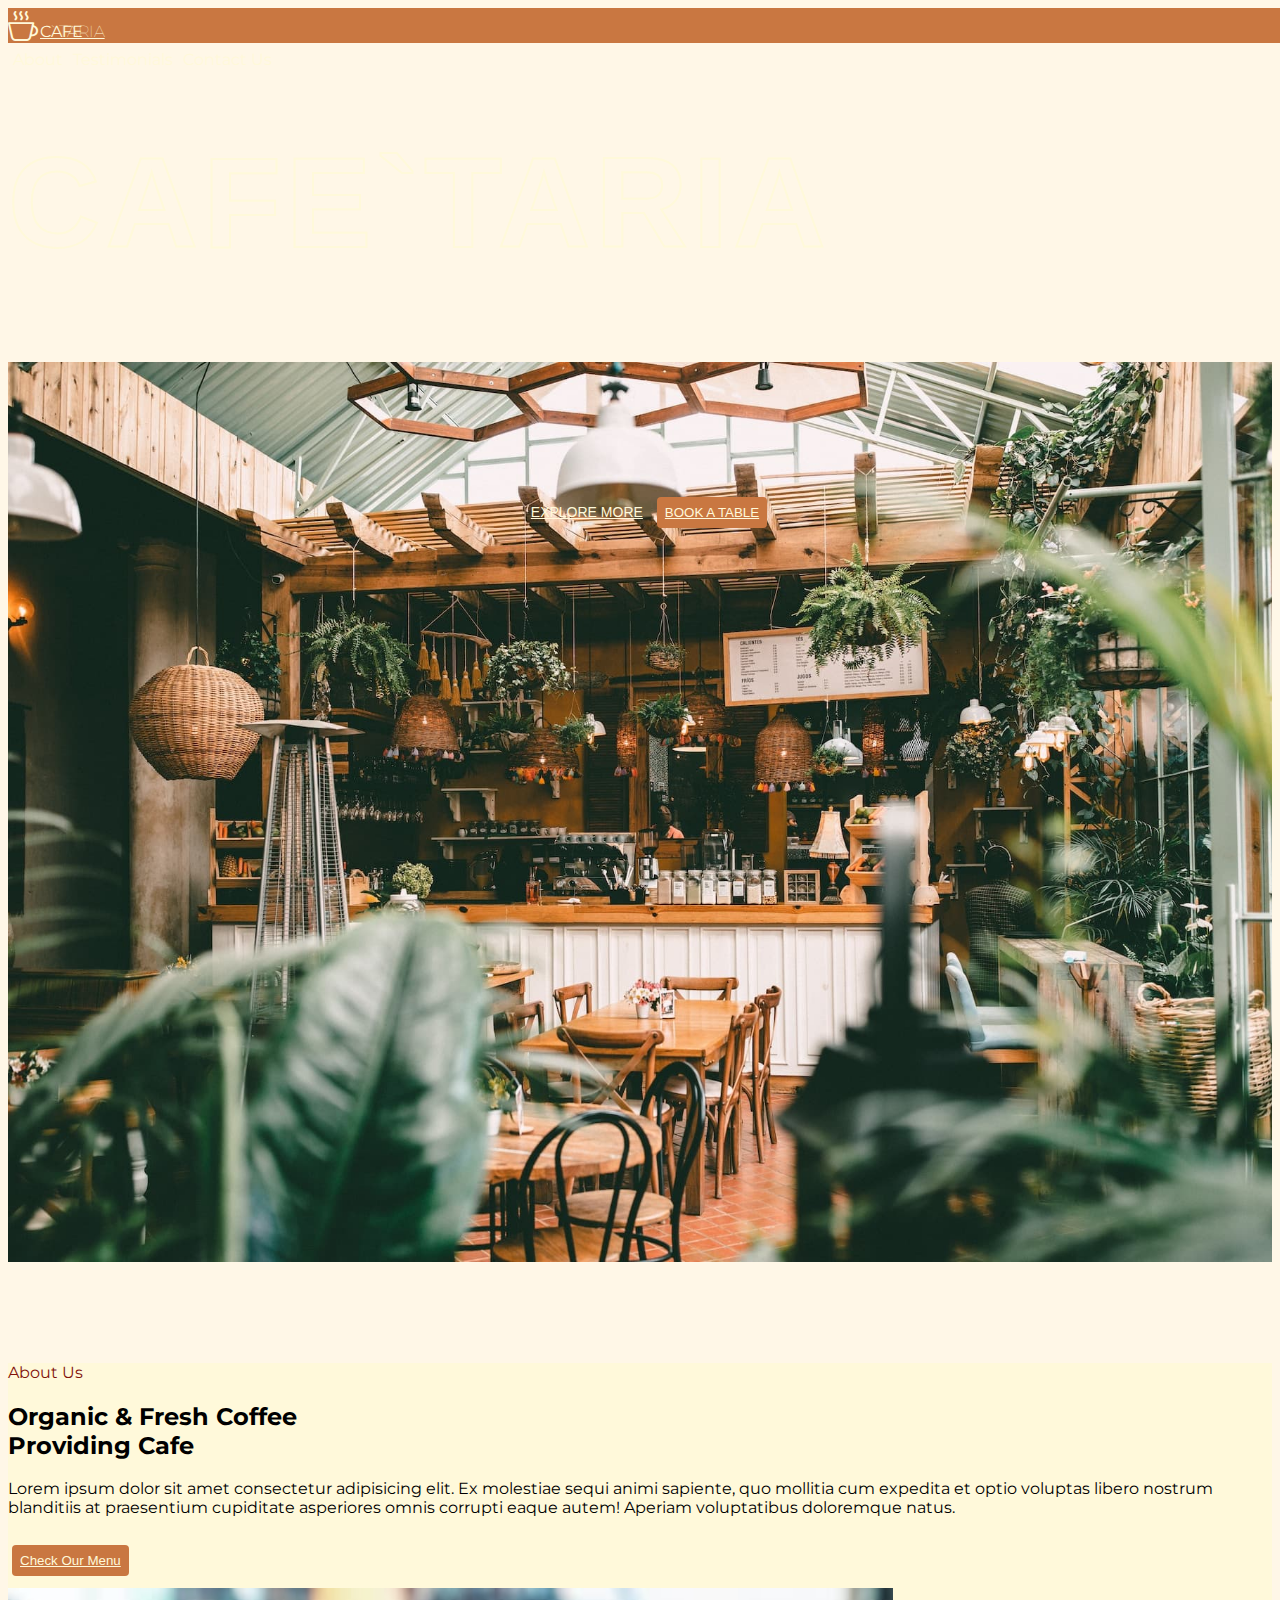
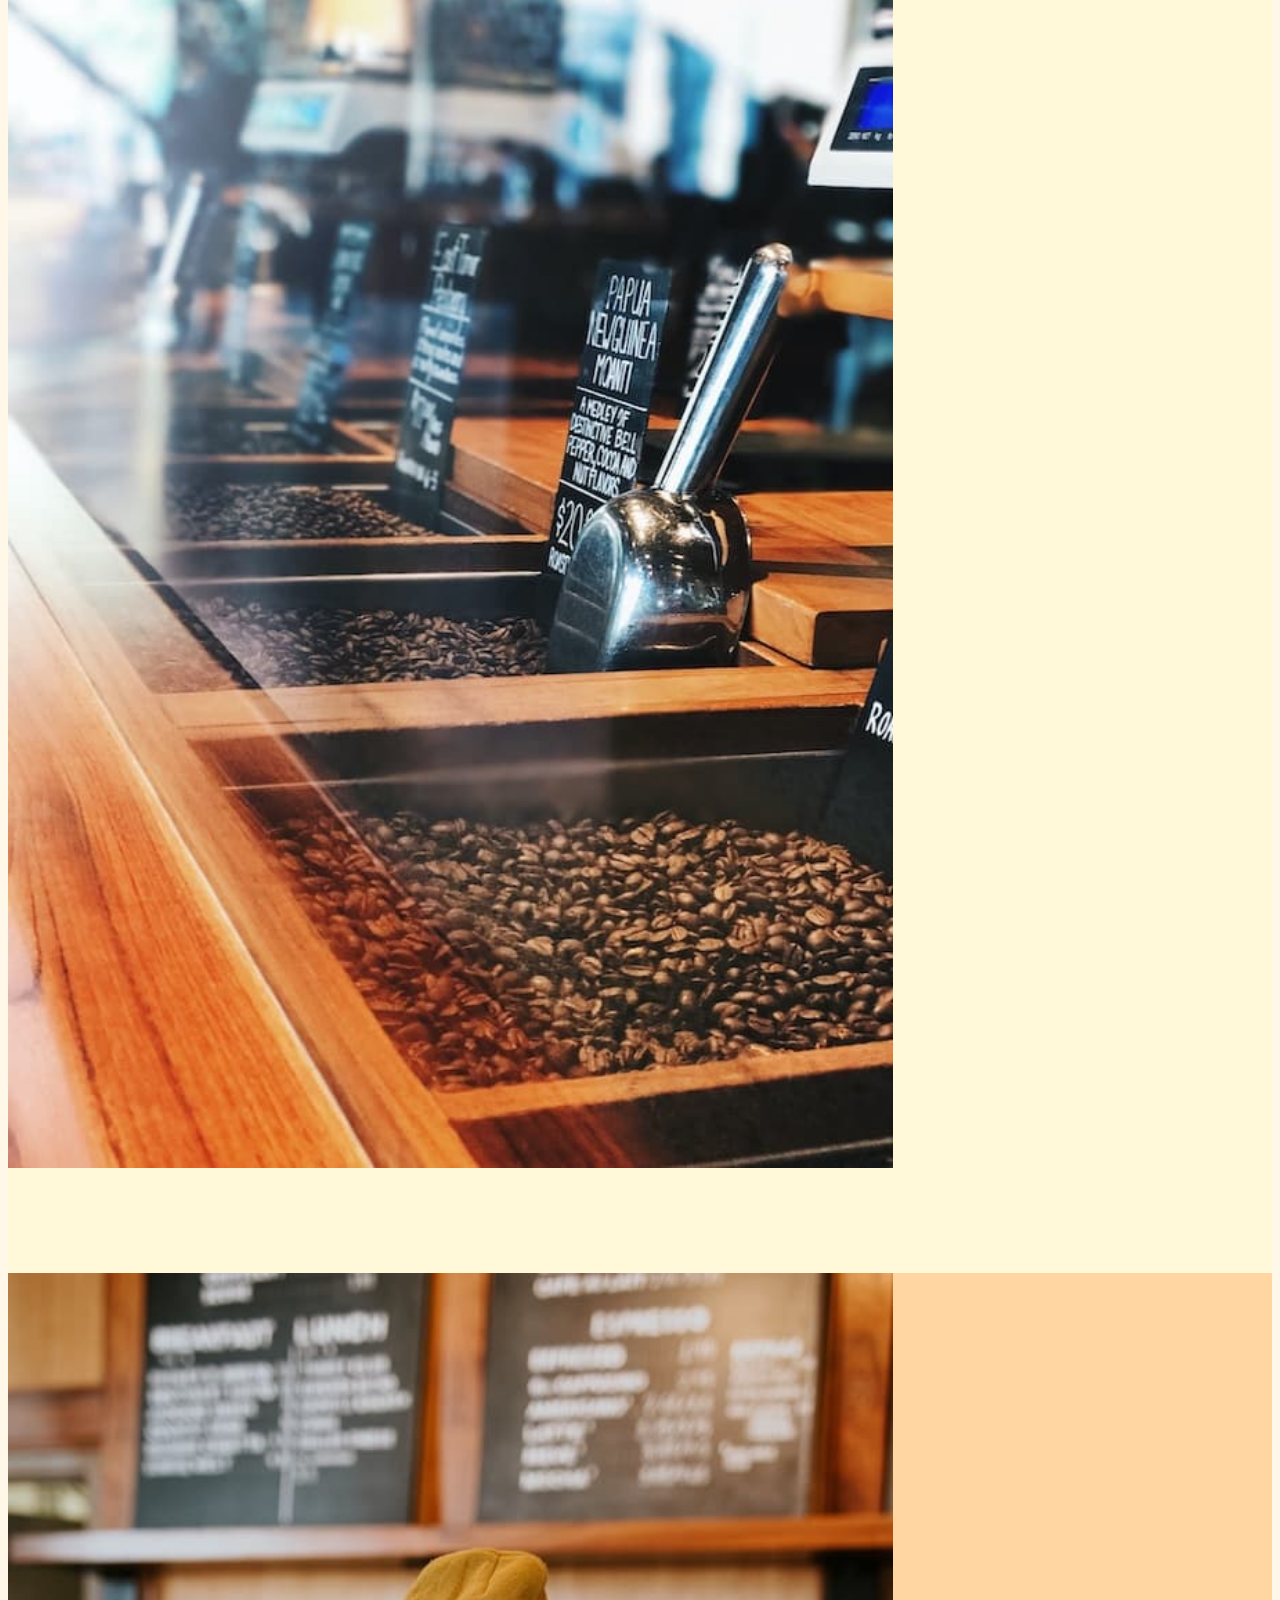
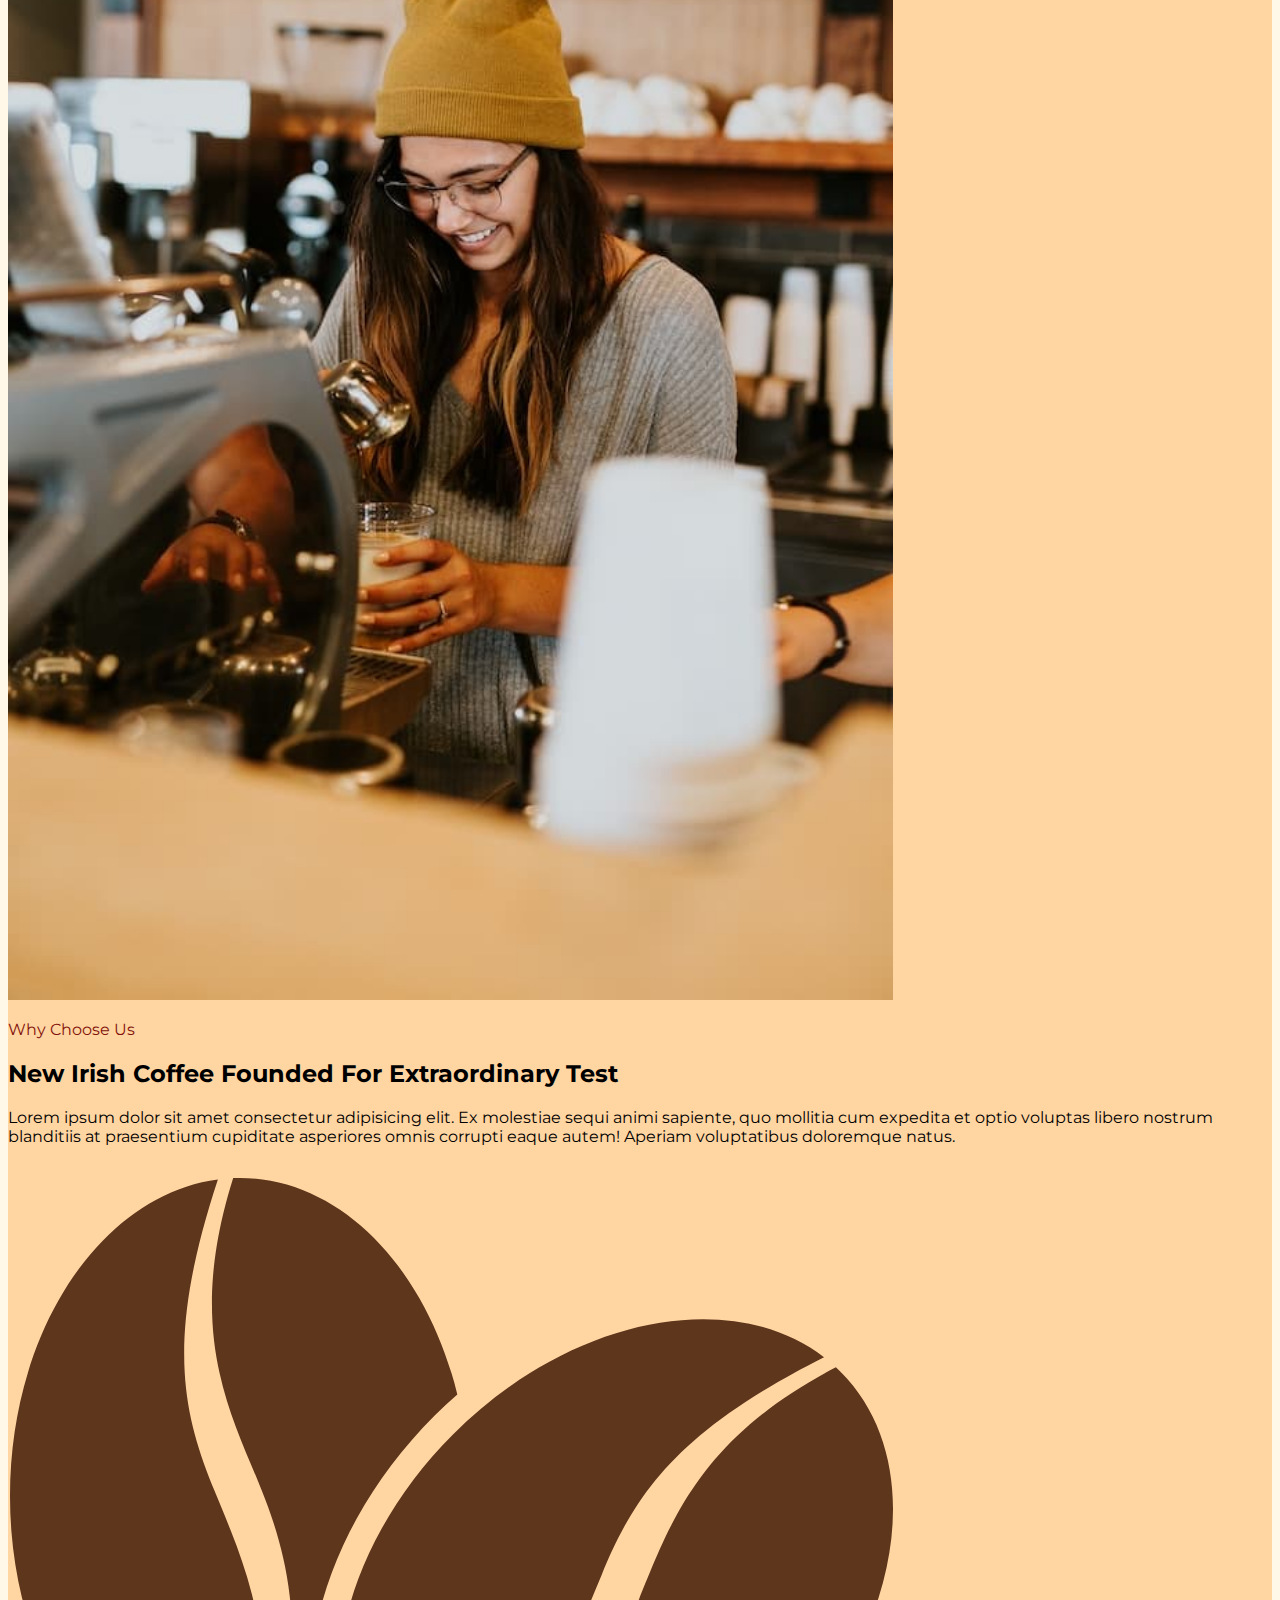
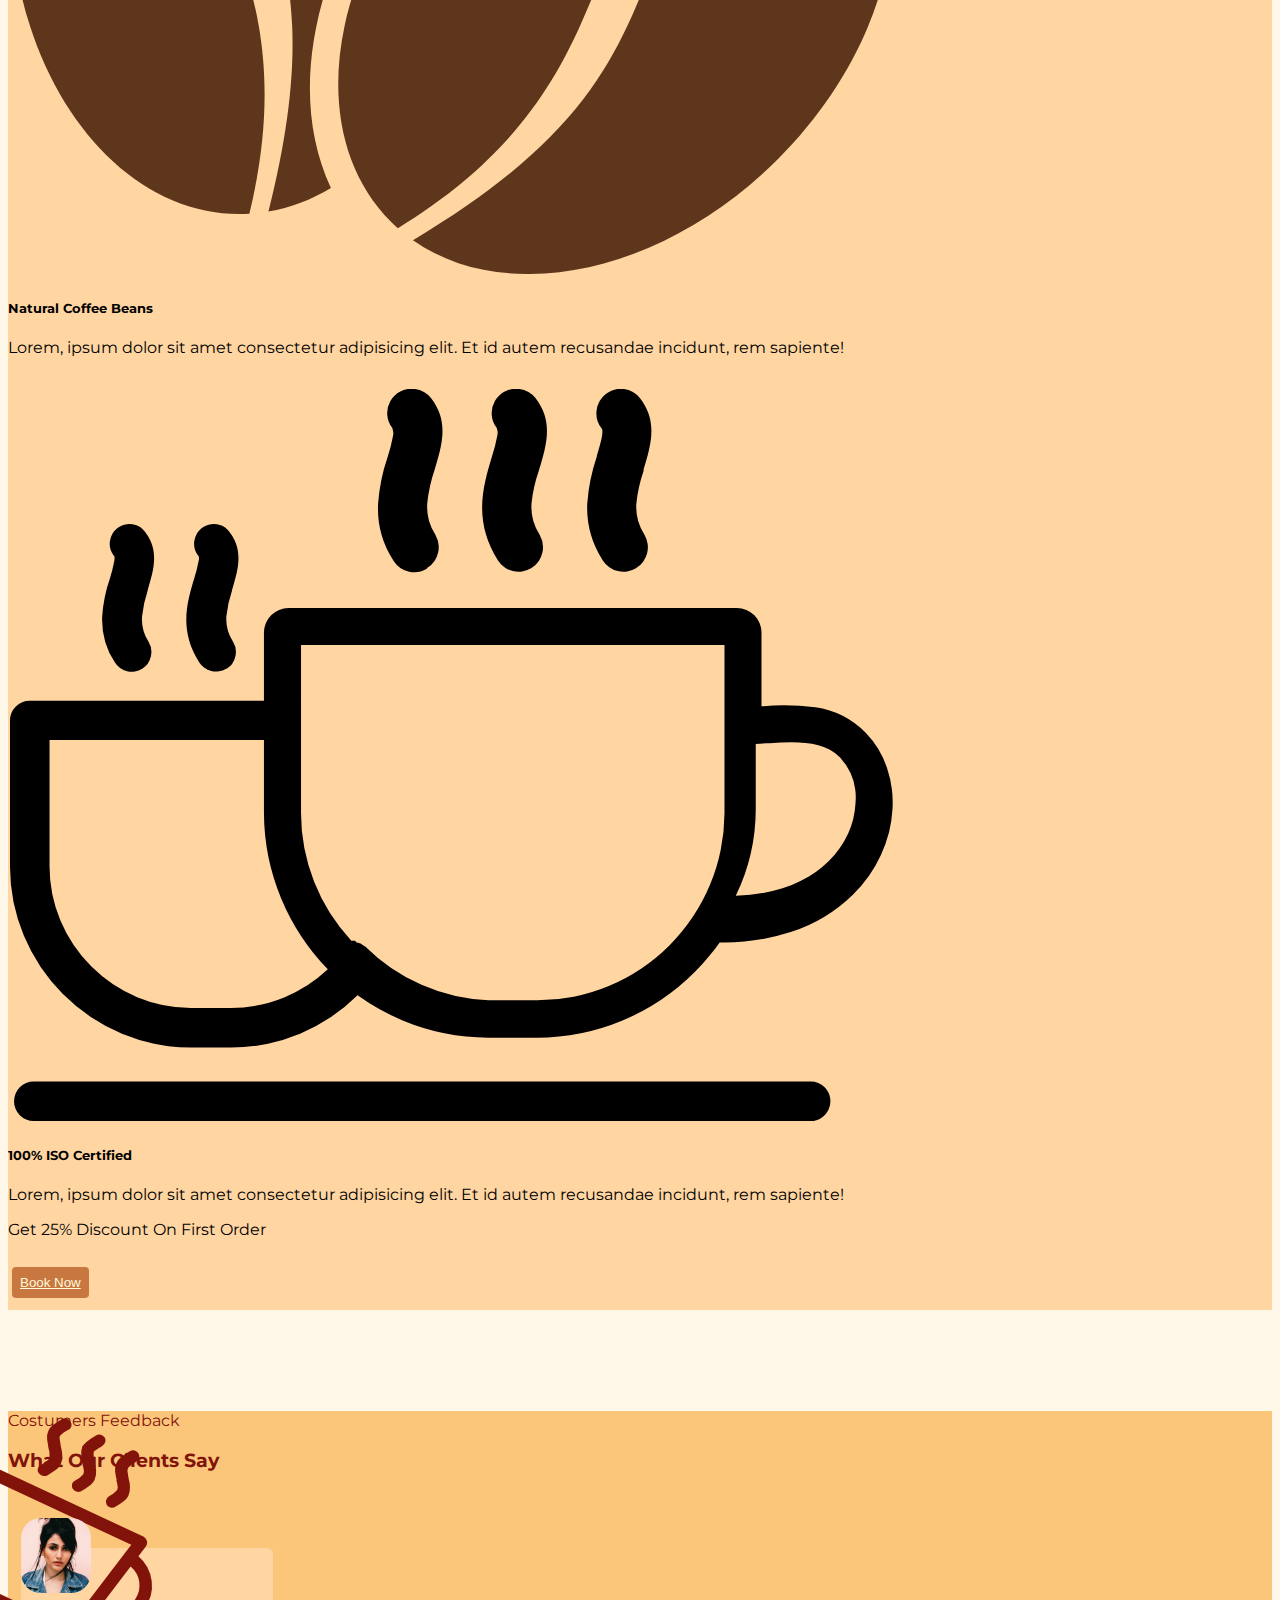
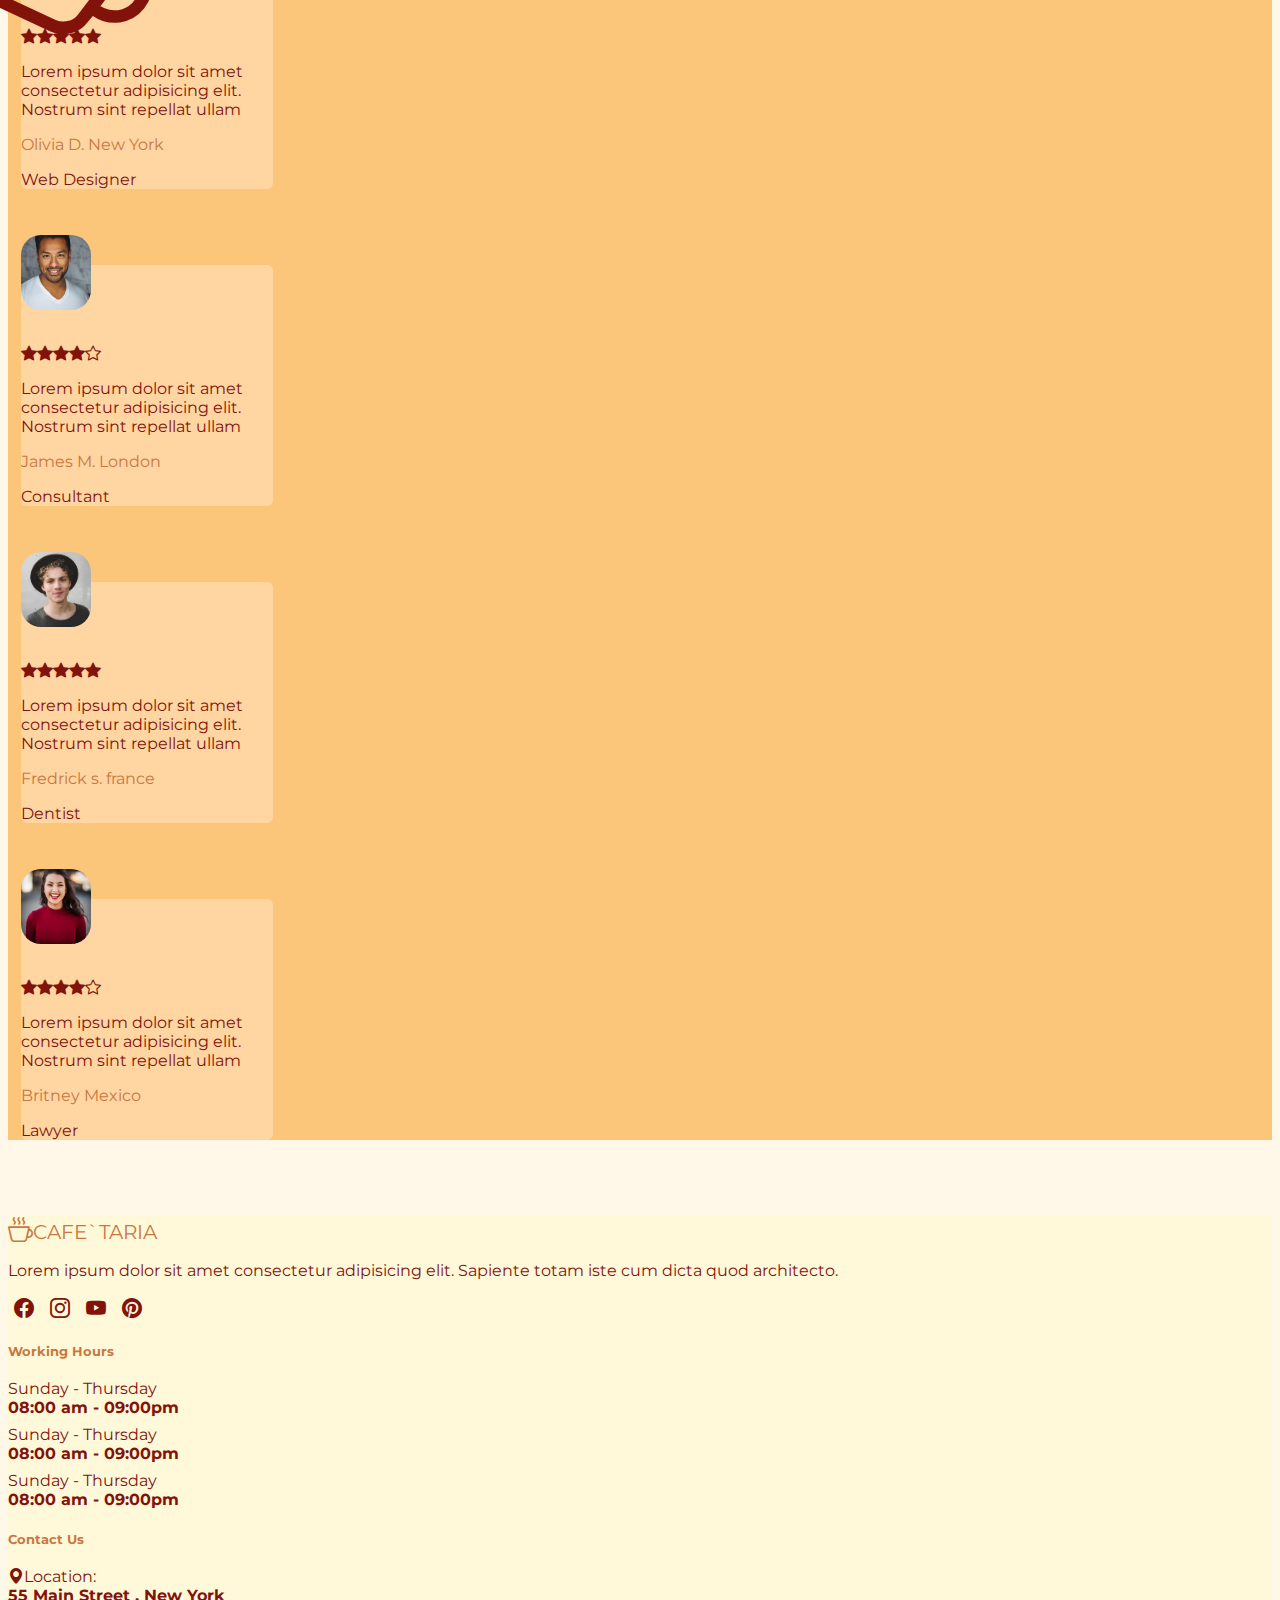
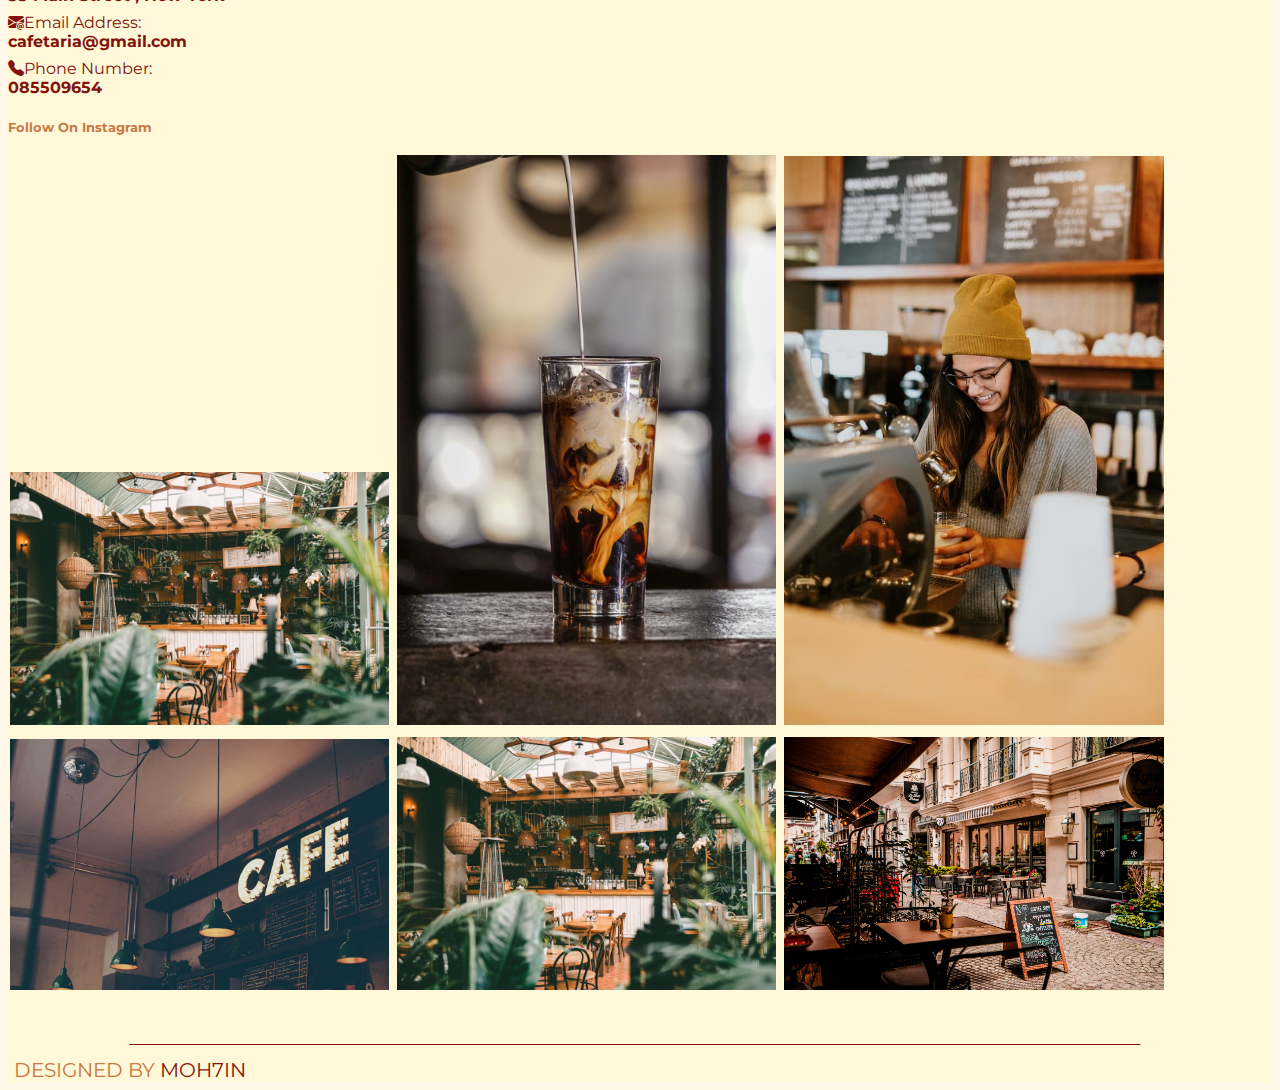
<file: index.html>
<!DOCTYPE html>
<html lang="en">
  <head>
    <meta charset="UTF-8" />
    <meta http-equiv="X-UA-Compatible" content="IE=edge" />
    <meta name="viewport" content="width=device-width, initial-scale=1.0" />
    <title>Cafetaria</title>
    <link href="https://cdn.jsdelivr.net/npm/bootstrap@5.3.0-alpha3/dist/css/bootstrap.min.css"
      rel="stylesheet"integrity="sha384-KK94CHFLLe+nY2dmCWGMq91rCGa5gtU4mk92HdvYe+M/SXH301p5ILy+dN9+nJOZ"
      crossorigin="anonymous"/>
    <link rel="stylesheet" href="main.css"/>
    <link rel="preconnect" href="https://fonts.googleapis.com" />
    <link rel="preconnect" href="https://fonts.gstatic.com" crossorigin />
    <link href="https://fonts.googleapis.com/css2?family=Montserrat:wght@400;700&display=swap"rel="stylesheet"/>
    <link rel="stylesheet" href="https://cdn.jsdelivr.net/npm/bootstrap-icons@1.10.4/font/bootstrap-icons.css">
  </head>

  <body>

    <!-- NAVBAR -->
    <header class="header p-3 position-fixed start-0 top-0 end-0 "> 
        <div class="header__nav d-flex justify-content-between align-items-center">
            <a href="#" class="logo text-decoration-none fs-5 fw-bold">
                <i class="logoicon bi bi-cup-hot"></i>CAFE
                 <span class="logospan"> <span class="logospans">`</span>TARIA</span>
            </a>
            <div class="nav-link">
                <a href="#section2__row">About</a>
                <a href="#Testimonials">Testimonials</a>
                <a href="#social_link">Contact Us</a>
            </div>
        </div>
    </header>


    <!-- FIRST SECTION -->
    <section>
        <h1 class="section__h1 position-absolute">CAFE`TARIA</h1>
        <div class="cta">
            <button class="explorecta"><a class="Exploremore text-decoration-none" href="#Exploremore"> EXPLORE MORE</a></button>
            <button class="bookcta"><a  class="TableBooking_a text-decoration-none" href="reservation.html"> BOOK A TABLE</a></button>
        </div>
        <div class="section__img">
        </div>
    </section>


    <!-- SECOND SECTION -->
    <section id="section2__row">
        <div class="row">
            <div class="section2__div container d-flex flex-wrap align-items-center justify-content-center">
                <div class="col-md-4 pe-5 ps-5">
                    <p class="section2__p">About Us</p>
                    <h2>Organic & Fresh Coffee <br> Providing Cafe</h2>
                    <p>Lorem ipsum dolor sit amet consectetur adipisicing elit. Ex molestiae sequi animi sapiente, quo mollitia cum expedita et optio voluptas libero nostrum blanditiis at praesentium cupiditate asperiores omnis corrupti eaque autem! Aperiam voluptatibus doloremque natus.</p>
                    <button class="bookcta"><a class="Exploremore text-decoration-none" href="menu.html"> Check Our Menu</a></button>

                </div>
                <div class="section2__img col-md-4 ps-5">
                    <img src="img/andrew-spencer-YUEcePrJsgg-unsplash.jpg" alt="" class="img-responsive">
                </div>
            </div>
        </div>

        <div id ="Exploremore"class="section2__row2 row">
            <div class="section2__div container d-flex flex-wrap align-items-center justify-content-center">
                 <div class="section2__img col-md-4 ps-5">
                     <img src="img/brooke-cagle-9fHMo1-5Io8-unsplash (1).jpg" alt=""class="img-responsive">
                 </div>
                <div class="col-md-4 ps-4">
                    <p class="section2__p pt-4">Why Choose Us</p>
                    <h2>New Irish Coffee Founded For Extraordinary Test</h2>
                    <p>Lorem ipsum dolor sit amet consectetur adipisicing elit. Ex molestiae sequi animi sapiente, quo mollitia cum expedita et optio voluptas libero nostrum blanditiis at praesentium cupiditate asperiores omnis corrupti eaque autem! Aperiam voluptatibus doloremque natus.</p>
                    <div class="subcontent__row row d-flex align-items-center justify-content-center">
                        <div class="col-2 beansvg__div">
                            <img src="img/coffee-bean-icon.svg" alt="" class="beansvg">
                        </div>
                        <div class="col-10">
                            <h5>Natural Coffee Beans</h5>
                            <p>Lorem, ipsum dolor sit amet consectetur adipisicing elit. Et id autem recusandae incidunt, rem sapiente!</p>
                        </div>
                    </div>

                    <div class="subcontent__row row d-flex align-items-center justify-content-center">
                        <div class="col-2 beansvg__div">
                            <img src="img/cups-icon.svg" alt="" class="beansvg">
                        </div>
                        <div class="col-10">
                            <h5>100% ISO Certified</h5>
                            <p>Lorem, ipsum dolor sit amet consectetur adipisicing elit. Et id autem recusandae incidunt, rem sapiente!</p>
                        </div>
                        <div class="col-md-12 d-flex align-items-center justify-content-center">
                            <p class="m-0 ">Get 25% Discount On First Order</p>
                            <button class="bookcta"><a class="Exploremore text-decoration-none" href="reservation.html"> Book Now</a></button>
                        </div>
                    </div>
                </div>
            </div>
        </div>
    </section>


    <!-- TESTIMONIAL SECTION -->
    <section>
        <div id="Testimonials" class="testimonial__section row text-center d-flex align-items-center justify-content-center">
            <i class="background__icon bi bi-cup-hot"></i>
            <div class="text-center py-5 testimonial__head">
                <p>Costumers Feedback</p>
                <h3>What Our Clients Say</h3>
            </div>

            <div class="testimonial__card col-3">
                <img src="img/matheus-ferrero-W7b3eDUb_2I-unsplash.jpg" alt="" class="peopleimg img-responsive rounded-circle">
                <div><i class="bi bi-star-fill"></i><i class="bi bi-star-fill"></i><i class="bi bi-star-fill"></i><i class="bi bi-star-fill"></i><i class="bi bi-star-fill"></i></div>
                <p class="testimonial__description">Lorem ipsum dolor sit amet consectetur adipisicing elit. Nostrum sint repellat ullam</p>
                <p class="testimonial__p">Olivia D. New York</p>
                <p class="pro">Web Designer</p>
            </div>

            <div class="testimonial__card col-3">
                <img src="img/joseph-gonzalez-iFgRcqHznqg-unsplash.jpg" alt="" class="peopleimg img-responsive rounded-circle">
                <div><i class="bi bi-star-fill"></i><i class="bi bi-star-fill"></i><i class="bi bi-star-fill"></i><i class="bi bi-star-fill"></i><i class="bi bi-star"></i></div>
                <p class="testimonial__description">Lorem ipsum dolor sit amet consectetur adipisicing elit. Nostrum sint repellat ullam</p>
                <p class="testimonial__p">James M. London</p>
                <p class="pro">Consultant</p>
            </div>

            <div class="testimonial__card col-3">
                <img src="img/ian-dooley-d1UPkiFd04A-unsplash.jpg" alt="" class="peopleimg img-responsive rounded-circle">
                <div><i class="bi bi-star-fill"></i><i class="bi bi-star-fill"></i><i class="bi bi-star-fill"></i><i class="bi bi-star-fill"></i><i class="bi bi-star-fill"></i></div>
                <p class="testimonial__description">Lorem ipsum dolor sit amet consectetur adipisicing elit. Nostrum sint repellat ullam</p>
                <p class="testimonial__p">Fredrick s. france</p>
                <p class="pro">Dentist</p>
            </div>

            <div class="testimonial__card col-3">
                <img src="img/michael-dam-mEZ3PoFGs_k-unsplash.jpg" alt="" class="peopleimg img-responsive rounded-circle">
                <div><i class="bi bi-star-fill"></i><i class="bi bi-star-fill"></i><i class="bi bi-star-fill"></i><i class="bi bi-star-fill"></i><i class="bi bi-star"></i></div>
                <p class="testimonial__description">Lorem ipsum dolor sit amet consectetur adipisicing elit. Nostrum sint repellat ullam</p>
                <p class="testimonial__p">Britney Mexico</p>
                <p class="pro">Lawyer</p>
            </div>
        </div>
    </section>

    <!-- SOCIALMEDIA SECTION -->
    <section>
        <div id="social_link" class="socialmedia__row row text-center py-5">

            <div class="socialmedia__col col-3">
                <div class="p-3">
                    <span class="fw-bold social__icon"><i class="social__cup bi bi-cup-hot pe-2"></i>CAFE</span><span class="social__icon">`</span><span class="fw-light social__icon">TARIA</span></i>
                    <p>Lorem ipsum dolor sit amet consectetur adipisicing elit. Sapiente totam iste cum dicta quod architecto.</p>
                    <a href="https://www.facebook.com/"><i class="bi bi-facebook social-icon"></i></a>
                    <a href="https://www.instagram.com/"><i class="bi bi-instagram social-icon"></i></a>
                    <a href="https://www.youtube.com/"><i class="bi bi-youtube social-icon"></i></a>
                    <a href="https://www.pinterst.com/"><i class="bi bi-pinterest social-icon"></i></a>
                    
                </div>
            </div>

            <div class="col-3 socialmedia__col">
                <h5>Working Hours</h5>
                <ul>
                    <li>
                        <span>Sunday - Thursday</span><br>
                         <span><b>08:00 am - 09:00pm</b></span>
                    </li>
                    <li>
                        <span>Sunday - Thursday</span><br>
                        <span><b>08:00 am - 09:00pm</b></span>
                    </li>
                    <li>
                        <span>Sunday - Thursday</span><br>
                        <span><b>08:00 am - 09:00pm</b></span>
                    </li>
                </ul>
            </div>

            <div class="col-3 socialmedia__col">
                <h5>Contact Us</h5>
                <ul>
                    <li class="">
                        <span><i class="bi bi-geo-alt-fill pe-2"></i>Location:</span><br>
                         <span><b>55 Main Street , New York</b></span>
                    </li>
                    <li>
                        <span><i class="bi bi-envelope-at-fill pe-2"></i>Email Address:</span><br>
                        <span><b>cafetaria@gmail.com</b></span>
                    </li>
                    <li>
                        <span><i class="bi bi-telephone-fill pe-2"></i>Phone Number:</span><br>
                        <span><b>085509654</b></span>
                    </li>
                </ul>
            </div>

            <div class="col-3 socialmedia__col">
                <h5>Follow On Instagram</h5>
                <ul>
                    <li class="d-flex justify-content-center">
                        <img src="img/ruben-ramirez-xhKG01FN2uk-unsplash.jpg" alt="" class="instagram__pic">
                        <img src="img/jorik-blom-HP4VFH70LMc-unsplash.jpg" alt=""class="instagram__pic">
                        <img src="img/brooke-cagle-9fHMo1-5Io8-unsplash (1).jpg" alt=""class="instagram__pic">
                    </li>
                    <li class="d-flex justify-content-center">
                        <img src="img/michal-parzuchowski-ItaV89TNkks-unsplash.jpg" alt=""class="instagram__pic">
                        <img src="img/ruben-ramirez-xhKG01FN2uk-unsplash.jpg" alt=""class="instagram__pic">
                        <img src="img/tony-lee-8IKf54pc3qk-unsplash.jpg" alt=""class="instagram__pic">
                    </li>
                </ul>
            </div>
            <div class="underline"></div>
            <div class="name">DESIGNED BY <span>MOH7IN</span></div>
        </div>
    </section>






    <script
      src="https://cdn.jsdelivr.net/npm/bootstrap@5.3.0-alpha3/dist/js/bootstrap.bundle.min.js"
      integrity="sha384-ENjdO4Dr2bkBIFxQpeoTz1HIcje39Wm4jDKdf19U8gI4ddQ3GYNS7NTKfAdVQSZe"
      crossorigin="anonymous"
    ></script>
  </body>
</html>
</file>
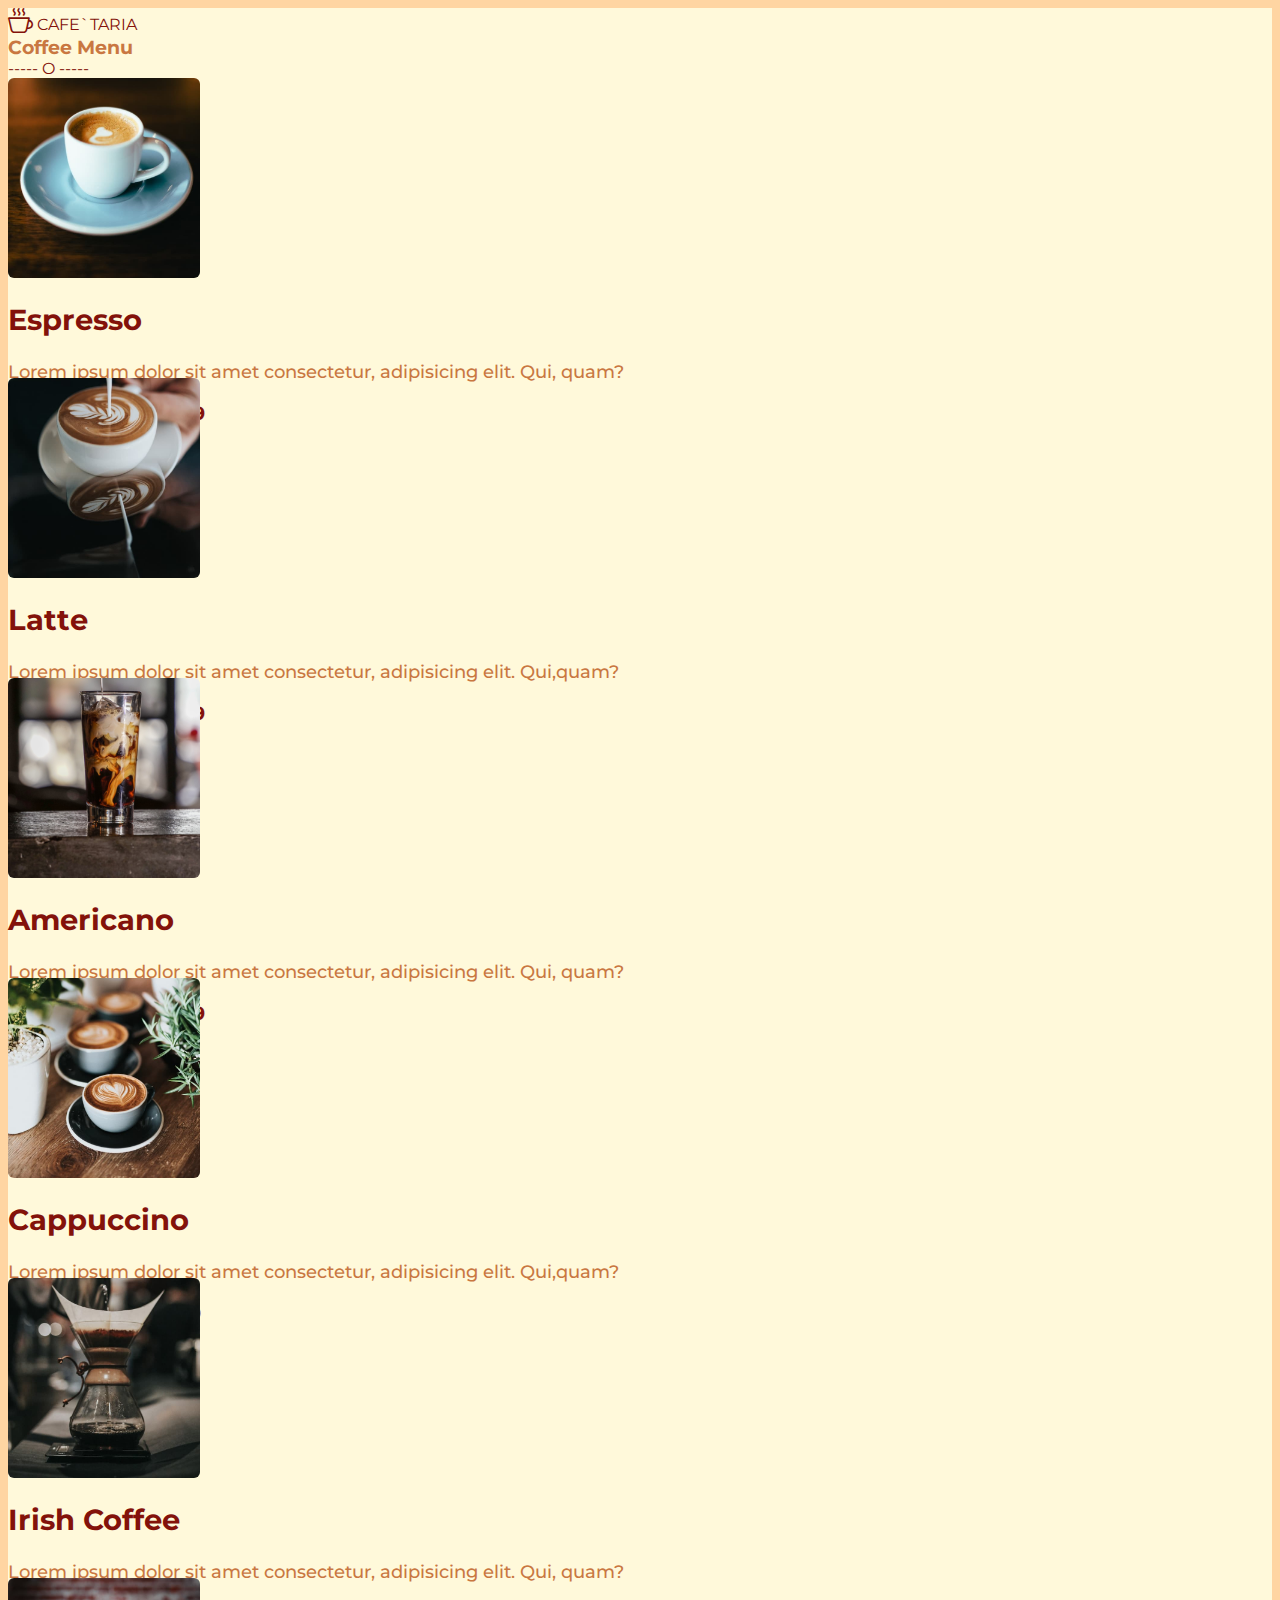
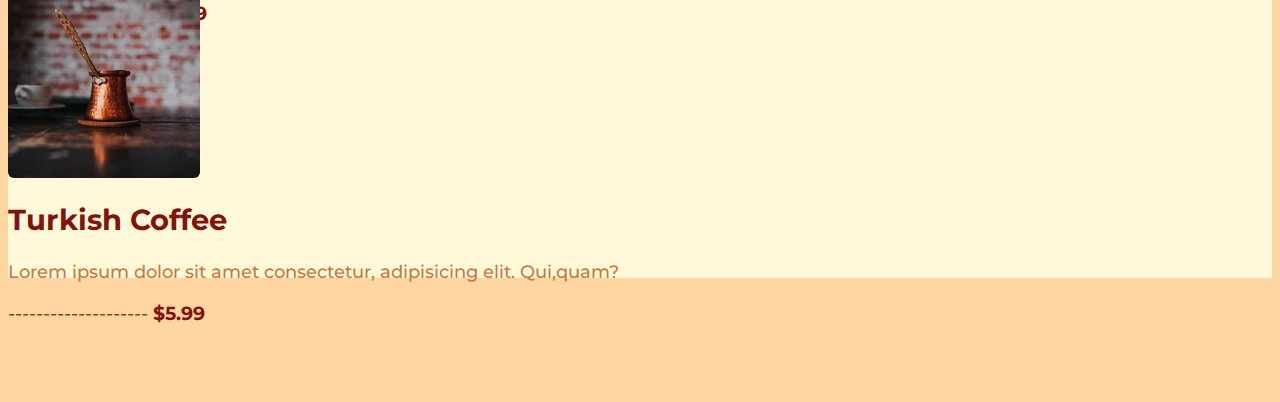
<file: menu.html>
<!DOCTYPE html>
<html lang="en">
  <head>
    <meta charset="UTF-8" />
    <meta http-equiv="X-UA-Compatible" content="IE=edge" />
    <meta name="viewport" content="width=device-width, initial-scale=1.0" />
    <title>Menu Card</title>
    <link
      href="https://cdn.jsdelivr.net/npm/bootstrap@5.3.0-alpha3/dist/css/bootstrap.min.css"
      rel="stylesheet"
      integrity="sha384-KK94CHFLLe+nY2dmCWGMq91rCGa5gtU4mk92HdvYe+M/SXH301p5ILy+dN9+nJOZ"
      crossorigin="anonymous"
    />
    <link rel="stylesheet" href="menu.css" />
    <link rel="preconnect" href="https://fonts.googleapis.com" />
    <link rel="preconnect" href="https://fonts.gstatic.com" crossorigin />
    <link
      href="https://fonts.googleapis.com/css2?family=Montserrat:wght@400;700&display=swap"
      rel="stylesheet"
    />
    <link
      rel="stylesheet"
      href="https://cdn.jsdelivr.net/npm/bootstrap-icons@1.10.4/font/bootstrap-icons.css"
    />
  </head>

  <body>

    <div class="container main-container ">

      <div class="container logo_content text-center py-5">
          <i class="logoicon bi bi-cup-hot text-center"></i>
          <span class="fw-bold">CAFE<span class="fw-light">`TARIA</span></span>
          <h3>Coffee Menu</h3>
          <span>----- O -----</span>
      </div>

      <div class="row d-flex justify-content-center">
        <div class="column_height col-md-6 d-flex px-5 align-items-center">
          <div class="image-container text-center m-3">
            <img
              src="img/jeremy-yap-jn-HaGWe4yw-unsplash.jpg"
              alt=""
              class="menu-image img-responsive"
            />
          </div>
          <div class="column_height col-md-6 m-3 heightcheck">
            <div class="image-content p-3">
              <h2>Espresso</h2>
              <p>
                Lorem ipsum dolor sit amet consectetur, adipisicing elit. Qui,
                quam?
              </p>
              <span class="dashed">-------------------- </span><span class="price">$3.99</span>
            </div>
          </div>
        </div>

        <div class="column_height col-md-6 d-flex px-5 align-items-center">
          <div class="image-container text-center m-3">
            <img
              src="img/nathan-dumlao-wecVUUVopRY-unsplash.jpg"
              alt=""
              class="menu-image img-responsive"
            />
          </div>
          <div class="column_height col-md-6 m-3 heightcheck">
            <div class="image-content p-3">
              <h2>Latte</h2>
              <p>
                Lorem ipsum dolor sit amet consectetur, adipisicing elit.
                Qui,quam?
              </p>
              <span class="dashed"> --------------------  </span><span class="price">$2.99</span>
            </div>
          </div>
        </div>
      </div>

      <div class="row d-flex justify-content-center">
        <div class="column_height col-md-6 d-flex px-5 align-items-center">
          <div class="image-container text-center m-3">
            <img
              src="img/jorik-blom-HP4VFH70LMc-unsplash.jpg"
              alt=""
              class="menu-image img-responsive"
            />
          </div>
          <div class="column_height col-md-6 m-3 heightcheck">
            <div class="image-content p-3">
              <h2>Americano</h2>
              <p>
                Lorem ipsum dolor sit amet consectetur, adipisicing elit. Qui,
                quam?
              </p>
              <span class="dashed">--------------------  </span><span class="price">$3.99</span>
            </div>
          </div>
        </div>

        <div class="column_height col-md-6 d-flex px-5 align-items-center">
          <div class="image-container text-center m-3">
            <img
              src="img/nathan-dumlao-zUNs99PGDg0-unsplash.jpg"
              alt=""
              class="menu-image img-responsive"
            />
          </div>
          <div class="column_height col-md-6 m-3 heightcheck">
            <div class="image-content p-3">
              <h2>Cappuccino</h2>
              <p>
                Lorem ipsum dolor sit amet consectetur, adipisicing elit.
                Qui,quam?
              </p>
              <span class="dashed">--------------------  </span><span class="price">$1.99</span>
            </div>
          </div>
        </div>
      </div>

      <div class="row d-flex justify-content-center">
        <div class="column_height col-md-6 d-flex px-5 align-items-center">
          <div class="image-container text-center m-3">
            <img
              src="img/tyler-nix-jE-27l7V3NU-unsplash.jpg"
              alt=""
              class="menu-image img-responsive"
            />
          </div>
          <div class="column_height col-md-6 m-3 heightcheck">
            <div class="image-content p-3">
              <h2>Irish Coffee</h2>
              <p>
                Lorem ipsum dolor sit amet consectetur, adipisicing elit. Qui,
                quam?
              </p>
              <span class="dashed">--------------------  </span><span class="price">$4.99</span>
            </div>
          </div>
        </div>

        <div class="column_height col-md-6 d-flex px-5 align-items-center">
          <div class="image-container text-center m-3">
            <img
              src="img/dex-ezekiel-okZPXZmbokY-unsplash.jpg"
              alt=""
              class="menu-image img-responsive"
            />
          </div>
          <div class="column_height col-md-6 m-3 heightcheck">
            <div class="image-content p-3">
              <h2>Turkish Coffee</h2>
              <p>
                Lorem ipsum dolor sit amet consectetur, adipisicing elit.
                Qui,quam?
              </p>
              <span class="dashed">--------------------  </span><span class="price">$5.99</span>
            </div>
          </div>
        </div>
      </div>
    </div>




    <script
      src="https://cdn.jsdelivr.net/npm/bootstrap@5.3.0-alpha3/dist/js/bootstrap.bundle.min.js"
      integrity="sha384-ENjdO4Dr2bkBIFxQpeoTz1HIcje39Wm4jDKdf19U8gI4ddQ3GYNS7NTKfAdVQSZe"
      crossorigin="anonymous"
    ></script>
  </body>
</html>
</file>
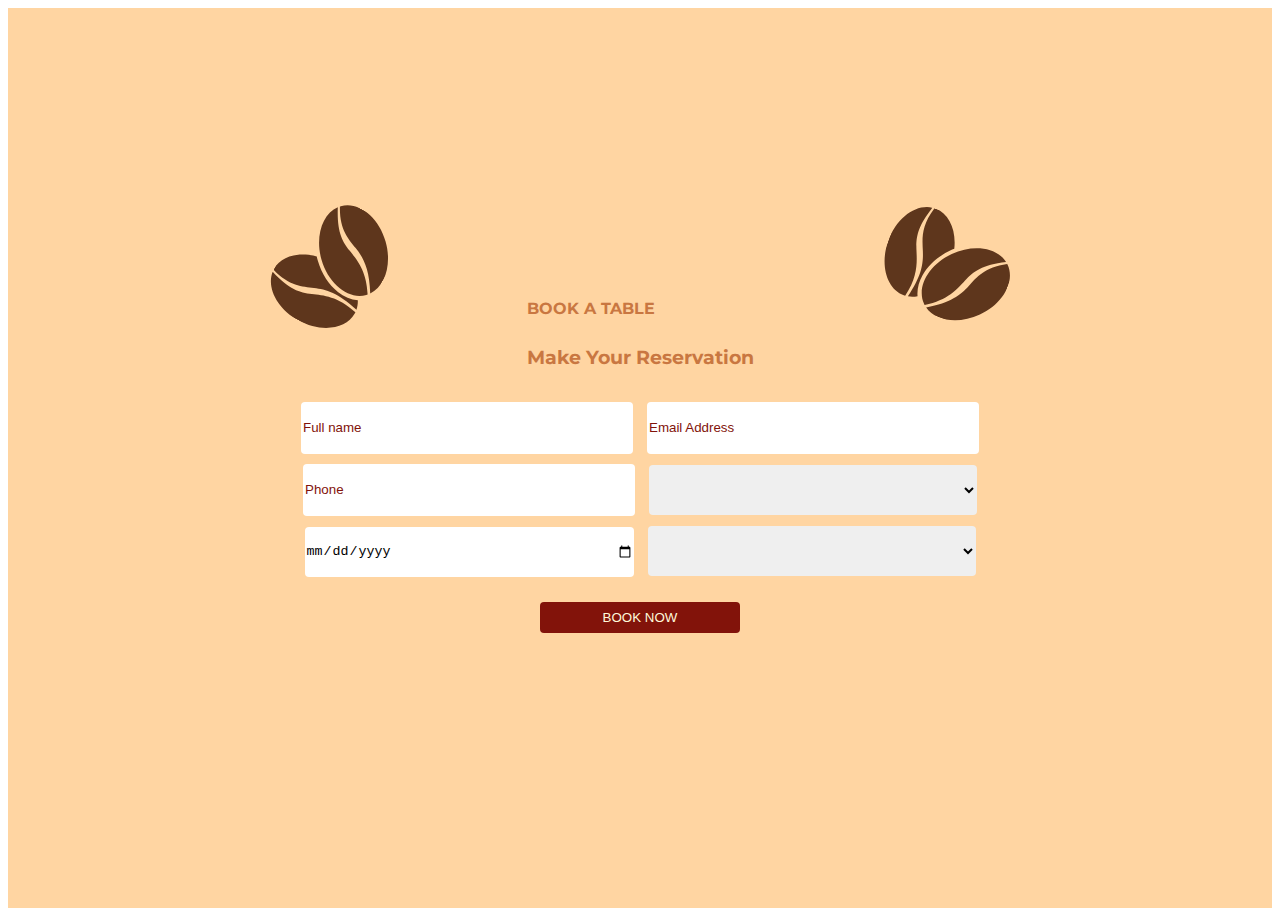
<file: reservation.html>
<!DOCTYPE html>
<html lang="en">
  <head>
    <meta charset="UTF-8" />
    <meta http-equiv="X-UA-Compatible" content="IE=edge" />
    <meta name="viewport" content="width=device-width, initial-scale=1.0" />
    <title>Document</title>
    <link
      href="https://cdn.jsdelivr.net/npm/bootstrap@5.3.0-alpha3/dist/css/bootstrap.min.css"
      rel="stylesheet"
      integrity="sha384-KK94CHFLLe+nY2dmCWGMq91rCGa5gtU4mk92HdvYe+M/SXH301p5ILy+dN9+nJOZ"
      crossorigin="anonymous"
    />
    <link rel="stylesheet" href="reservation.css" />
    <link rel="preconnect" href="https://fonts.googleapis.com" />
    <link rel="preconnect" href="https://fonts.gstatic.com" crossorigin />
    <link
      href="https://fonts.googleapis.com/css2?family=Montserrat:wght@400;700&display=swap"
      rel="stylesheet"
    />
    <link
      rel="stylesheet"
      href="https://cdn.jsdelivr.net/npm/bootstrap-icons@1.10.4/font/bootstrap-icons.css"
    />
  </head>
  <body>
    <div class="row">
      <img src="img/coffee-bean-icon.svg" alt="" class="reservation__cup" />
      <img src="img/coffee-bean-icon.svg" alt="" class="reservation__cup1" />
      <div class="text-center">
        <p>BOOK A TABLE</p>
        <h3>Make Your Reservation</h3>
      </div>
      <div class="input__col col-xs-12">
        <input type="text" placeholder="Full name" />
        <input type="email" placeholder="Email Address" />
      </div>
      <div class="input__col col-xs-12">
        <input type="tel" placeholder="Phone" />
        <select name="" id="" aria-placeholder="Person">
          <option value="Person"></option>
          <option value="1 Person">1 Person</option>
          <option value="2 Person">2 Person</option>
          <option value="3 Person">3 Person</option>
          <option value="4 Person">4 Person</option>
          <option value="5 Person">5 Person</option>
        </select>
      </div>
      <div class="input__col col-xs-12">
        <input type="date" placeholder="Date" />
        <select name="" id=" " aria-placeholder="Time">
          <option value="Time"></option>
          <option value="10:00 am">10:00 am</option>
          <option value="12:00 am">10:00 am</option>
          <option value="01:00 am">10:00 am</option>
          <option value="02:00 am">10:00 am</option>
          <option value="05:00 am">10:00 am</option>
          </select><br/>
      </div>
      <button class="reservation__btn">BOOK NOW</button>
    </div>

    <script
      src="https://cdn.jsdelivr.net/npm/bootstrap@5.3.0-alpha3/dist/js/bootstrap.bundle.min.js"
      integrity="sha384-ENjdO4Dr2bkBIFxQpeoTz1HIcje39Wm4jDKdf19U8gI4ddQ3GYNS7NTKfAdVQSZe"
      crossorigin="anonymous"
    ></script>
  </body>
</html>
</file>
<file: main.css>
body{
    font-family: 'montserrat',sans-serif;
    background-color: rgb(255, 247, 231);
    overflow-x: hidden;
    scroll-behavior: smooth;
}
body::-webkit-scrollbar{
    display: none;
}

.header{
    z-index: 2;
    background-color:#C97741;
    width: 100vw;

}

.header__nav{
    height: 35px;
}

.logo{
    color: #FFF9DA;
    font-family: 'montserrat',sans-serif;
}

.logoicon{
    font-size: 30px;
    padding-right: 2px;
}

.logospan{
    font-weight: 100;
    position: relative;
    left:-3%;
    color: #FFF9DA;
}
.logospans{
    color: #FFF9DA;
}
#navbar{
    position: fixed;
    left: 0;
    top: 0;
    right: 0;
    bottom: 0;
    background-color: rgb(252, 236, 204);
    z-index: 4;
}
.nav-link{
    display: flex;
}
.nav-link a{
    text-decoration: none;
    color: #FFF9DA;
    padding: 5px;
}
img{
    border-radius: 20px;
    width: 70%;
}

.section__img{
    width: 100%;
    height: 100vh;
    background-repeat: no-repeat;
    background-size: cover;
    background-position: center;
    background-image: url("img/ruben-ramirez-xhKG01FN2uk-unsplash.jpg");
}

.section__h1{
    top:150px;
    left: 23%;
    font-weight: 900;
    font-family: 'Oswald', sans-serif;
    font-size: 8rem;
    color: transparent;
    -webkit-text-stroke: 2px #FFF9DA;
    letter-spacing: 5px;
}

.cta{
    position: absolute;
    width: 100%;
    bottom: 40%;
    text-align: center;
}
 .bookcta{
    border: none;
    background-color: #FFB954;
    color: #FFF9DA;
    border-radius: 4px;
    padding: 8px;
    margin: 12px 4px;
}

.explorecta{
    background-color: transparent;
    font-size: 14px;
    border: none;


}

.bookcta{
    background-color: #C97741;
}
/* .bookcta:hover{
    
    transition: 0.5s;
    padding-right: 14px;
    background-color: #8e190e;
} */

#section2__row{
    background-color: #FFF9DA;
}

.section2__div{
    margin: 8% 0;
}

.section2__img img{
    border-radius: 0px;
}


.section2__row2 {
    background-color:#FFD5A2;
}

.section2__p{
    color: #82130A;
}

.beansvg__div{
   padding: 0px;
   padding-left: 2px;
}

.subcontent__row{
    margin-top: 32px;
}


.testimonial__section{
    background-color: #fcc67a;
}

.testimonial__card{
    background-color:  #FFD5A2;
    width: 20%;
    border-radius: 6px;
    margin: 6% 1%;
}

.testimonial__p{
    margin: 0;
    color: #C97741;
}

.pro{
    color: #82130A;
}

.peopleimg{
    width:70px;
    height: 75px;
    top: -30px;
    position: relative;
    object-fit: cover;
    object-position: center;
    
}

.testimonial__card i{
    color: #82130A;
}

.testimonial__head p{
    color: #82130A;
    margin: 0;
}

.testimonial__head h3{
    color: #82130A;
}
.blankstar{
    color: white !important;
}

.testimonial__description{
    color: #82130A;
}

.background__icon{
    position: absolute;
    font-size: 200px;
    left: -30px;
    text-align: left;
    color: #82130A;
    transform: rotate(25deg);
}

.socialmedia__row{
    background-color: #FFF9DA;
}
.socialmedia__row ul{
    list-style:none ;
    padding: 0;
}
.socialmedia__row li{
    margin-bottom: 8px;
}

.social__cup{
    color: #C97741;
    font-size: 25px
}
.social__icon{
    color: #C97741;
    font-size: 20px;
}

.instagram__pic{
    width: 30%;
    border-radius: 0;
    padding: 0px 2px;
    object-fit: cover;
}


.socialmedia__row h5{
    margin-bottom: 20px;
    color: #C97741;
}
.socialmedia__row p,span{
    color: #82130A;
}
.social-icon{
    color: #82130A;
    margin: 6px;
    font-size: 20px;
}

.underline{
    border-bottom: 1px solid #82130A;
    bottom: 20px;
    width: 80%;
    transform: translate(12%);
    margin-top:4%;
    margin-bottom: 1%;
}
.name{
    margin: 6px;
    color: #C97741;
    font-size: 20px;
}

.TableBooking_a{
    color: #FFF9DA;
}
.Exploremore{
    color: #FFF9DA;
}











@media screen and (max-width: 768px) {
    body{
        overflow-x: hidden;
    }
     .column__row{
        display: flex;
        flex-wrap:wrap;
        flex-direction: column;
        width: 100vw;
     }

    
    .dropdown-nav__imgcol{
        width: auto;
        display: flex;
        align-items: center;
        justify-content:center;
        margin-top: 20%;

    }

    .dropdown-nav__imgcol img{
        width: 30%;   
    }

    .section__h1{
        /* font-size: 3rem;
        left: 9%;
        top: 25%;
        -webkit-text-stroke: 1.2px #FFF9DA; */
        display: none;
    }

    .img__content h3{
        font-size:16px;
        text-align: center;

    }
    .img__content p{
        font-size:12px;

    }

    .img__content{
        margin-left: 5%;

    }

    .testimonial__section{
        display: flex;
        flex-direction: column;
    }
    .testimonial__card{
        width: 80%;
    }
    .socialmedia__row{
        display: flex;
        flex-direction: column;
    }
    .socialmedia__col{
        width:auto;
        align-items: center;
        justify-content: center;
    }
    .socialmedia__row h5{
        margin-top: 20px;
    }
    .dropdown-nav__closeNavBtn{
        right: 10%;
        width: 9%;
        
    }

    .outer{
        padding-right: 0px !important;
    }

    .scrolldowndiv{
        bottom: 15%;
    }

    .section__img{
        height: 80vh;
    }

    .cta{
        bottom: 50%;
    }
    .nav-link{
       display: none;
    }
    
}

@media screen and (max-width: 1200px) { 
    .background__icon{
        display: none;
    }
    .section__h1{
        display: none;
    }
}
</file>
<file: menu.css>
body {
  background-color: rgb(255, 213, 162);
  overflow-x: hidden;
}

.main-container {
  background-color: rgb(255, 249, 218);
}

.column_height {
  height: 300px;
}
.image-container {
  width: 192px;
  height: 200px;
}
.menu-image {
  width: 192px;
  height: 200px;
  object-fit: cover;
  object-position: bottom;
  border-radius: 6px;
}

.heightcheck {
  height: 200px;
}

.logoicon {
  font-size: 25px;
  color: #83120a;
}

.logo_content span {
  color: #83120a;
  font-family: montserrat, sans-serif;
}

.logo_content h3 {
  color: #c97741;
  margin: 0px;
  font-family: montserrat, sans-serif;
}

.image-content h2 {
  color: #83120a;
  font-family: montserrat, sans-serif;
}
.image-content p {
  color: #c97741;
  font-weight: 500;
  font-size: 18px;
}
.image-content {
  font-size: larger;
  font-family: montserrat, sans-serif;
}
.dashed,
span {
  color: #83120a;
}
.price {
  font-weight: bold;
}

.image-container {
  overflow: hidden;
}
.image-container img:hover {
  transition: 1s;
  transform: scale(1.2);
}

@media screen and (max-width: 768px) {
  .image-container {
    overflow: visible;
  }

  .image-content p {
    color: #c97741;
    font-weight: 500;
    font-size: 12px;
  }

.image-content h2{
    font-size: 20px;
}

  .image-container img:hover {
    transition: 0.5s;
    transform: scale(1.1);
  }

  .price{
    float: right;
  }
  .dashed{
    display: none;
  }
  .column_height{
    padding: 0px !important;
  }
  .main-container{
    overflow-x: hidden;
  }
  .image-container img{
    width: 150px;
    height: 200px;
  }
  .image-container{
    width: 150px;
    height: 200px;
  }
}

@media screen and (max-width: 992px){

    .column_height{
        padding: 0px !important;
      }

    .main-container{
        height:100vh;
        padding-left: 20px;
        padding-right: 20px;
        
    }

    .image-container img{
        width: 150px;
        height: 200px;
      }

      .image-container img:hover {
        transition: 0.5s;
        transform: scale(1.1);
      }

      .image-container{
        width: 150px;
        height: 200px;
        margin: 0px !important;
      }
      .dashed{
        display: none;
      }
      .price{
        float: right;
      }

      .image-content p {
        color: #c97741;
        font-weight: 500;
        font-size: 14px;
      }
    
    .image-content h2{
        font-size: larger;
    } 
}


@media screen and (max-width: 1200px){

    .main-container{
        height: 100vh;
    }
    .image-container{
        width: 150px;
        height: 200px;
    }
    .image-container img{
        width: 150px;
        height: 200px;
    }
    .dashed{
        display: none;
    }
    .price{
        float: right;
    }
}
</file>
<file: reservation.css>
body{
    overflow-x: hidden;
    font-family: 'montserrat',sans-serif;
    
}
.reservation__img{
    width: 100%;
    border-radius: 0;
}

.row{
    background-color: #FFD5A2;
    display: flex;
    flex-direction: column;
    align-items: center;
    justify-content: center;
    height: 100vh;
    
}

.input__col{
    width: auto;
}

.row p,h3{
    color: #C97741;
    margin-bottom: 28px;
}

.row p{
    font-weight: bold;
}
input,select{
    width: 328px;
    height: 50px;
    border-radius: 4px;
    margin: 5px;
    border: none;
}
::placeholder{
    color: #82130A;
}
.reservation__btn{
  width: 200px !important;
  border: none;
  background-color: #82130A;
  color: #FFF9DA;
  border-radius: 4px;
  padding: 8px;
  margin-top: 20px;
  
}

.reservation__cup{
    width: 10%;
    height: auto;
    position: absolute;
    top: 24%;
    left: 21%;
    transform: rotate(299deg);
    
}
.reservation__cup1{
    width: 10%;
    height: auto;
    position: absolute;
    top: 24%;
    right: 21%;
    transform: rotate(20deg);
}

@media screen and (max-width: 768px){
    .input__col{
        text-align: center;
        width:90%
    }

    .reservation__btn{
        margin-top: 20px;
    }

    .reservation__cup,.reservation__cup1{
        top: 10%;
        width: 20%;
        height: auto;

    }
    .section__h1{
        font-size: 3rem;
        left: 12%;
    }
}

@media screen and (max-width: 758px){

    .reservation__cup,.reservation__cup1{
        width: 15%;
        top: 5%;
    }

}

@media screen and (max-width: px){}
</file>
